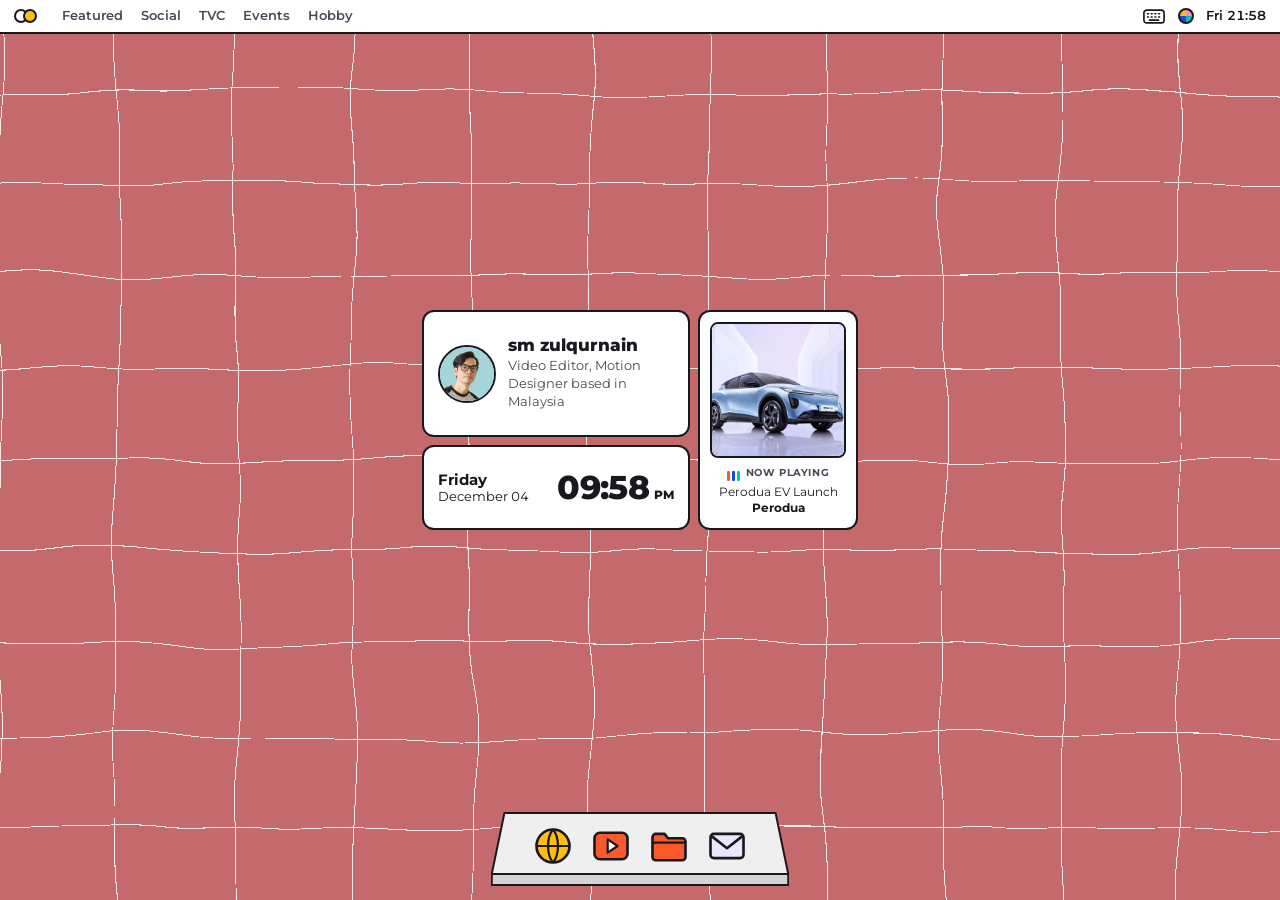
<file: index.html>
<!doctype html>
<html lang="en">
<head>
<meta charset="utf-8">
<meta name="viewport" content="width=device-width, initial-scale=1">
<title>SM Zulqurnain — Video Editor, Motion Designer</title>
<meta name="description" content="Portfolio of SM Zulqurnain (smzulqurnain), video editor and motion designer in Malaysia. Social, TVC and launch work for Perodua, MG, Proton, KFC, Pantene and more.">
<meta name="google-site-verification" content="ULQA0wPzomwdTbBUlYh4OJWzlLiC_-CFfmzI2D49egw">
<link rel="canonical" href="https://smzulqurnain.work/">
<meta property="og:type" content="website">
<meta property="og:url" content="https://smzulqurnain.work/">
<meta property="og:title" content="SM Zulqurnain — Video Editor, Motion Designer">
<meta property="og:description" content="Social, TVC and launch work for Perodua, MG, Proton, KFC, Pantene and more.">
<meta property="og:image" content="https://smzulqurnain.work/assets/thumbs/mg-cyberster-launch.jpg">
<meta name="twitter:card" content="summary_large_image">
<script type="application/ld+json">
{"@context":"https://schema.org","@type":"Person","name":"SM Zulqurnain","alternateName":"smzulqurnain","url":"https://smzulqurnain.work/","image":"https://smzulqurnain.work/assets/profile.jpg","jobTitle":"Video Editor, Motion Designer","address":{"@type":"PostalAddress","addressCountry":"MY"},"sameAs":["https://www.linkedin.com/in/smzulqurnain/","https://www.behance.net/sydworks","https://vimeo.com/smzulqurnain"]}
</script>
<meta name="copyright" content="© SM Zulqurnain">
<link rel="icon" href="favicon.ico" sizes="16x16 32x32">
<link rel="icon" type="image/png" sizes="32x32" href="assets/icons/favicon-32.png">
<link rel="icon" type="image/png" sizes="16x16" href="assets/icons/favicon-16.png">
<link rel="apple-touch-icon" href="assets/icons/apple-touch-icon.png">
<meta name="theme-color" content="#c56a6c">
<link rel="preconnect" href="https://fonts.googleapis.com">
<link rel="preconnect" href="https://fonts.gstatic.com" crossorigin>
<link href="https://fonts.googleapis.com/css2?family=Montserrat:ital,wght@0,400;0,500;0,600;0,700;0,800;0,900;1,800&family=JetBrains+Mono:wght@400;600&display=swap" rel="stylesheet">
<link rel="stylesheet" href="style.css">
</head>
<body>

<!-- wobbly hand-drawn grid -->
<svg class="grid-bg" aria-hidden="true">
  <defs>
    <filter id="wobble"><feTurbulence type="fractalNoise" baseFrequency="0.006" numOctaves="2" seed="7"/><feDisplacementMap in="SourceGraphic" scale="22"/></filter>
    <pattern id="cells" width="118" height="92" patternUnits="userSpaceOnUse">
      <path d="M118 0V92M0 92H118" fill="none" stroke="var(--grid-line)" stroke-width="2"/>
    </pattern>
  </defs>
  <rect x="-40" y="-40" width="calc(100% + 80px)" height="calc(100% + 80px)" fill="url(#cells)" filter="url(#wobble)"/>
</svg>

<!-- menu bar -->
<header class="menubar">
  <div class="mb-left">
    <button class="mb-logo" data-open="terminal" aria-label="Open terminal" title="Terminal"><span></span><span></span></button>
    <nav>
      <button data-open="work">Featured</button>
      <button data-folder="social">Social</button>
      <button data-folder="tvc">TVC</button>
      <button data-folder="events">Events</button>
      <button data-folder="hobby">Hobby</button>
    </nav>
  </div>
  <div class="mb-right"><button class="ksfx" id="ksfx" aria-label="Keyboard sounds" aria-pressed="true"><svg viewBox="0 0 24 16" aria-hidden="true"><rect x="1" y="1" width="22" height="14" rx="3" fill="none" stroke="currentColor" stroke-width="1.8"/><path d="M5 5h1M9 5h1M13 5h1M17 5h1M5 8.5h1M9 8.5h1M13 8.5h1M17 8.5h1M7 12h10" stroke="currentColor" stroke-width="1.8" stroke-linecap="round"/></svg></button><button class="wall" id="wall" title="Change wallpaper" aria-label="Change wallpaper"></button><span id="clock">—</span></div>
</header>

<!-- centre widget: profile, clock, now playing -->
<section class="widget" aria-label="Desktop widget" hidden>
  <button class="wg wg-profile" data-open="about">
    <span class="wg-avatar"></span>
    <span><b class="wg-handle"></b><span class="wg-role"></span></span>
  </button>
  <div class="wg wg-clock" aria-live="off">
    <span class="wg-day"><b></b><span></span></span>
    <span class="wg-tm"><span class="wg-time"></span><span class="wg-ampm"></span></span>
  </div>
  <button class="wg wg-now">
    <span class="wg-art"><img alt=""></span>
    <span class="wg-label"><i></i><i></i><i></i>Now playing</span>
    <span class="wg-title"></span><b class="wg-client"></b>
  </button>
</section>

<main id="desk"></main>

<!-- dock -->
<footer class="dock-wrap">
  <div class="dock">
    <button data-open="work" aria-label="Work"><span class="tip" aria-hidden="true">Work</span><svg viewBox="0 0 40 40"><circle cx="20" cy="20" r="15" fill="var(--yellow)"/><path d="M5 20h30M20 5c-6 7-6 23 0 30M20 5c6 7 6 23 0 30" fill="none" stroke="var(--ink)" stroke-width="2"/><circle cx="20" cy="20" r="15" fill="none" stroke="var(--ink)" stroke-width="2.4"/></svg></button>
    <button data-open="reel" aria-label="Showreel"><span class="tip" aria-hidden="true">Showreel</span><svg viewBox="0 0 40 40"><rect x="5" y="8" width="30" height="24" rx="5" fill="var(--red)" stroke="var(--ink)" stroke-width="2.4"/><path d="M17 14l9 6-9 6z" fill="#fff" stroke="var(--ink)" stroke-width="2" stroke-linejoin="round"/></svg></button>
    <button data-open="finder" aria-label="Folders"><span class="tip" aria-hidden="true">Folders</span><svg viewBox="0 0 40 40"><path d="M5 12a3 3 0 013-3h8l3 4h13a3 3 0 013 3v14a3 3 0 01-3 3H8a3 3 0 01-3-3z" fill="var(--orange)" stroke="var(--ink)" stroke-width="2.4" stroke-linejoin="round"/><path d="M5 17h30" stroke="var(--ink)" stroke-width="2"/></svg></button>
    <button data-open="contact" aria-label="Contact"><span class="tip" aria-hidden="true">Contact</span><svg viewBox="0 0 40 40"><rect x="5" y="9" width="30" height="22" rx="3" fill="var(--blue-soft)" stroke="var(--ink)" stroke-width="2.4"/><path d="M6 11l14 11 14-11" fill="none" stroke="var(--ink)" stroke-width="2.4" stroke-linejoin="round"/></svg></button>
  </div>
</footer>

<template id="win-tpl">
  <article class="win" role="dialog">
    <div class="win-bar">
      <div class="dots"><button class="dot close" aria-label="Close"></button><button class="dot min" aria-label="Minimise"></button><button class="dot max" aria-label="Maximise"></button></div>
      <h2 class="win-title"></h2>
    </div>
    <div class="win-body"></div>
    <div class="win-foot"></div>
  </article>
</template>

<script src="app.js"></script>
<script src="render-invaders.js"></script>
<script src="keysfx.js"></script>
</body>
</html>
</file>
<file: style.css>
/* ===== tokens (Contra wireframe-style: ink outlines, flat fills, chunky radius) ===== */
:root{
  --ink:#18191f;
  --paper:#ffffff;
  --muted:#474a57;
  --desk:#c56a6c;
  --grid-line:rgba(255,255,255,.85);
  --chrome:#efefef;
  /* Contra wireframe kit palette (exact values from the kit's Illustrator file) */
  --blue:#1947e6;
  --pink:#ff89bb;
  --orange:#f95a2c;
  --yellow:#ffbd12;
  --mint:#00c6ae;
  --blue-soft:#e9e7fc;
  --pink-soft:#ffc7de;
  --yellow-soft:#fff4cc;
  --mint-soft:#d6fcf7;
  --red:var(--orange);
  --green:var(--mint);
  --stroke:2px;
  --r-win:12px;
  --r-card:12px;
  --r-ctl:999px;
  --ledge:0 4px 0 -1px var(--chrome), 0 4px 0 1px var(--ink);
  --shadow:0 18px 40px -18px rgba(0,0,0,.45);
  --ui:"Montserrat",system-ui,sans-serif;
  --display:"Montserrat",system-ui,sans-serif;
  --mono:"JetBrains Mono",ui-monospace,monospace;
}
*{box-sizing:border-box}
html,body{height:100%;margin:0}
body{background:var(--desk);color:var(--ink);font:14px/1.45 var(--ui);overflow:hidden;-webkit-font-smoothing:antialiased}
button{font:inherit;color:inherit;background:none;border:0;padding:0;cursor:pointer}
a{color:inherit}
img{display:block;max-width:100%}

.grid-bg{position:fixed;inset:0;width:100%;height:100%;z-index:0}

/* ===== menu bar ===== */
.menubar{position:fixed;top:0;left:0;right:0;height:34px;z-index:9000;display:flex;align-items:center;justify-content:space-between;
  padding:0 14px;background:var(--paper);border-bottom:var(--stroke) solid var(--ink);font-size:12.5px;font-weight:600}
.mb-left{display:flex;align-items:center;gap:14px}
.mb-left nav{display:flex;gap:2px}
.mb-left nav button{padding:4px 8px;border-radius:6px;color:var(--muted)}
.mb-left nav button:hover,.mb-left nav button.on{color:var(--ink);background:var(--chrome)}
.mb-logo{display:flex;align-items:center;width:26px;height:16px;position:relative}
.mb-logo span{position:absolute;width:14px;height:14px;border:var(--stroke) solid var(--ink);border-radius:50%;background:var(--paper)}
.mb-logo span+span{left:9px;background:var(--yellow)}
.mb-right{display:flex;align-items:center;gap:12px;font-variant-numeric:tabular-nums}

/* icon art (used in the Folders window) */
.ico{transform:translateY(-3px) rotate(-3deg)}
.ico{width:56px;height:46px;display:block;transition:transform .2s cubic-bezier(.3,1.6,.5,1);background-repeat:no-repeat;background-size:contain;background-position:center}

/* ===== centre widget ===== */
.widget{position:fixed;z-index:5;left:50%;top:calc(50% - 30px);transform:translate(-50%,-50%);display:grid;grid-template-columns:268px 160px;grid-template-rows:auto auto;gap:8px;animation:wpop .5s .1s cubic-bezier(.2,1.4,.4,1) both}
.widget[hidden]{display:none}
@keyframes wpop{from{opacity:0;transform:translate(-50%,-44%) scale(.92)}}
.wg{background:var(--paper);border:var(--stroke) solid var(--ink);border-radius:var(--r-win);box-shadow:none;text-align:left}
button.wg{transition:transform .2s cubic-bezier(.3,1.6,.5,1)}
button.wg:hover{transform:translateY(-3px)}
.wg-profile{display:flex;align-items:center;gap:12px;padding:12px 14px}
.wg-avatar{width:58px;height:58px;flex:none;border-radius:50%;border:var(--stroke) solid var(--ink);background:var(--blue-soft);overflow:hidden}
.wg-avatar svg,.wg-avatar img{width:100%;height:100%;object-fit:cover;display:block}
.wg-handle{display:block;font:800 17px/1.15 var(--display)}
.wg-role{display:block;font-size:12.5px;color:var(--muted);margin-top:2px}
.wg-clock{display:flex;flex-wrap:nowrap;align-items:center;gap:4px 10px;padding:12px 14px;font-variant-numeric:tabular-nums;container-type:inline-size}
.wg-day{display:flex;flex-direction:column;line-height:1.2;font-size:13px;white-space:nowrap}
.wg-day b{font-size:15px}
.wg-tm{margin-left:auto;display:flex;align-items:baseline;justify-content:flex-end;gap:5px}
.wg-time{font:800 40px/1 var(--display);font-size:clamp(24px,14cqi,36px);letter-spacing:-.02em}
.wg-ampm{font:800 14px/1 var(--display);font-size:clamp(10px,5cqi,13px)}
.wg-now{grid-column:2;grid-row:1/3;display:flex;flex-direction:column;align-items:center;padding:10px 10px 12px;text-align:center}
.wg-art{width:100%;aspect-ratio:1;border:var(--stroke) solid var(--ink);border-radius:8px;overflow:hidden;background:var(--chrome)}
.wg-art img{width:100%;height:100%;object-fit:cover;transition:opacity .35s}
.wg-now.swap .wg-art img,.wg-now.swap .wg-title,.wg-now.swap .wg-client{opacity:0}
.wg-label{display:flex;align-items:flex-end;gap:2px;font-size:10px;font-weight:700;text-transform:uppercase;letter-spacing:.06em;color:var(--muted);margin:8px 0 3px}
.wg-label i{width:3px;height:10px;background:var(--orange);border-radius:1px;transform-origin:bottom;animation:eq .9s ease-in-out infinite alternate}
.wg-label i:nth-child(2){animation-delay:-.3s;background:var(--blue)}
.wg-label i:nth-child(3){animation-delay:-.6s;background:var(--mint);margin-right:4px}
@keyframes eq{from{transform:scaleY(.3)}to{transform:scaleY(1)}}
.wg-title{font-size:12px;line-height:1.25;transition:opacity .35s}
.wg-client{font-size:12px;transition:opacity .35s}

/* ===== windows ===== */
#desk{position:fixed;inset:34px 0 0 0;z-index:10;pointer-events:none}
.win{position:absolute;pointer-events:auto;background:var(--paper);border:var(--stroke) solid var(--ink);border-radius:var(--r-win);
  box-shadow:none;display:flex;flex-direction:column;min-width:240px;max-width:calc(100vw - 24px);max-height:calc(100vh - 150px);
  animation:pop .32s cubic-bezier(.2,1.4,.4,1) both}
.win.closing{animation:shut .18s ease-in both}
.win.max{transform:none;left:12px!important;top:10px!important;width:calc(100vw - 24px)!important;height:calc(100vh - 160px)!important;max-height:none}
@keyframes pop{from{opacity:0;transform:scale(.86) translateY(14px)}}
@keyframes shut{to{opacity:0;transform:scale(.9) translateY(10px)}}
.win-bar{display:flex;align-items:center;gap:10px;height:30px;padding:0 10px;border-bottom:var(--stroke) solid var(--ink);cursor:grab;user-select:none;touch-action:none;flex:none}
.win-bar:active{cursor:grabbing}
.dots{display:flex;gap:5px}
.dot{width:11px;height:11px;border:1.8px solid var(--ink);border-radius:50%;background:var(--paper)}
.win.front .dot.close:hover{background:var(--red)}
.win.front .dot.min:hover{background:var(--yellow)}
.dot.max{cursor:default}
.win-title{flex:1;margin:0;font-size:12px;font-weight:600;text-align:center;padding-right:43px;white-space:nowrap;overflow:hidden;text-overflow:ellipsis}
.win-body{overflow:auto;flex:1;min-height:0}
.win-foot{height:8px;flex:none;cursor:grab;touch-action:none}
.win.dragging{transition:none;transform:rotate(-.6deg)}
.win.dragging,.win.dragging *{cursor:grabbing!important;user-select:none}
.win:not(.front) .win-bar{color:var(--muted)}

/* browser */
.addr{display:flex;align-items:center;gap:8px;padding:10px 14px;border-bottom:1px dashed #cfcfcf;font-size:12px;color:var(--muted)}
.addr b{flex:1;border:var(--stroke) solid var(--ink);border-radius:var(--r-ctl);padding:3px 12px;color:var(--ink);font-weight:500}
.engine{padding:34px 24px 18px;text-align:center}
.logo{font:800 clamp(44px,7vw,74px)/1 var(--display);letter-spacing:-.02em;margin:0 0 20px;display:inline-flex}
.logo span{-webkit-text-stroke:2.5px var(--ink);paint-order:stroke fill;display:inline-block;transition:transform .25s cubic-bezier(.3,1.8,.5,1)}
.logo span:hover{transform:translateY(-6px) rotate(-6deg)}
.search{display:flex;align-items:center;max-width:380px;margin:0 auto;border:var(--stroke) solid var(--ink);border-radius:var(--r-ctl);padding:0 14px;height:36px;background:var(--paper)}
.search input{flex:1;border:0;outline:0;font:inherit;background:none;min-width:0}
.search kbd{font:600 11px var(--mono);color:var(--muted)}
.chips{display:flex;flex-wrap:wrap;justify-content:center;gap:6px;margin-top:14px}
.chip{border:var(--stroke) solid var(--ink);border-radius:var(--r-ctl);padding:3px 12px;font-size:12px;font-weight:700;background:var(--c,var(--paper))}
.chip:hover{transform:translateY(-1px)}
.chip.on{background:var(--ink);color:var(--paper)}
.empty{grid-column:1/-1;text-align:center;color:var(--muted);padding:20px 0}

/* terminal */
.term{background:var(--paper);font:13px/1.65 var(--mono);padding:14px 16px 18px;min-height:140px}
.term .p{color:var(--muted)}
.term .p::before{content:"> | ";}
.term .o{margin:0 0 8px;white-space:pre-wrap}
.term .cur{display:inline-block;width:8px;height:15px;background:var(--ink);vertical-align:-2px;animation:blink 1s steps(1) infinite}
@keyframes blink{50%{opacity:0}}

/* project */
.proj img{width:100%;aspect-ratio:16/9;object-fit:cover;border-bottom:var(--stroke) solid var(--ink)}
.proj-info{padding:14px 16px 16px;display:flex;align-items:center;gap:12px;flex-wrap:wrap}
.proj-info h3{margin:0;font:800 20px/1.1 var(--display);flex:1;min-width:160px}
.tag{border:var(--stroke) solid var(--ink);border-radius:var(--r-ctl);padding:2px 10px;font-size:11px;font-weight:700;background:var(--c,var(--yellow-soft))}
.btn{display:inline-flex;align-items:center;justify-content:center;gap:8px;border:var(--stroke) solid var(--ink);border-radius:var(--r-ctl);padding:7px 18px;font-weight:700;font-size:13px;text-decoration:none;background:var(--ink);color:var(--paper);transition:transform .15s cubic-bezier(.3,1.6,.5,1),background .15s}
.btn:hover{transform:translateY(-2px)}
.btn:active{transform:translateY(1px)}
.btn.ghost{background:var(--paper);color:var(--ink)}
.btn.ghost:hover{background:var(--yellow-soft)}

/* post (project window) */
.proj-hero{width:100%;max-height:min(420px,52vh);object-fit:contain;background:var(--paper);display:block;border-bottom:var(--stroke) solid var(--ink)}
.proj-info h3 small{display:block;font:500 12px var(--ui);color:var(--muted);margin-top:3px}
.post{padding:0 22px 26px;display:flex;flex-direction:column;gap:14px}
.post-h{margin:12px 0 -4px;font:800 18px/1.2 var(--display)}
.post-text{max-width:62ch;color:#2b2b2b}
.post-text p{margin:0 0 10px}
.post-img{width:100%;border:var(--stroke) solid var(--ink);border-radius:10px}
.post-gallery{display:flex;flex-wrap:wrap;gap:8px;justify-content:center}

video.post-img{display:block}
.post-gallery img,.post-gallery video{height:210px;width:auto;flex:0 0 auto;max-width:100%;object-fit:contain;border:var(--stroke) solid var(--ink);border-radius:10px;background:var(--chrome)}
.player{position:relative;width:100%;background:var(--ink);border:var(--stroke) solid var(--ink);border-radius:10px;overflow:hidden;margin:0 auto}
.player.wide{aspect-ratio:16/9}
.player.square{aspect-ratio:1;max-width:460px}
.player.portrait{aspect-ratio:4/5;max-width:420px}
.player.tall{aspect-ratio:9/16;max-width:340px}
.player iframe,.player video{position:absolute;inset:0;width:100%;height:100%;border:0;display:block}
.video-row{display:flex;flex-wrap:wrap;gap:10px;justify-content:center}
.video-row .player{flex:1 1 200px;margin:0}
.video-row.n1 .player{flex:0 1 auto;width:100%}
.video-row .player.tall{max-width:260px}
.video-row .player.portrait{max-width:300px}
.video-row .player.square{max-width:340px}
.video-row.n1 .player.tall{max-width:340px}
.video-row.n1 .player.square{max-width:460px}
/* showreel window: player sits edge to edge */
.win-body > .player{border:0;border-bottom:var(--stroke) solid var(--ink);border-radius:0;max-width:none}
@media (max-width:720px){.post{padding:0 14px 20px}.post-gallery img,.post-gallery video{height:150px}}

/* folder */
.files{display:grid;grid-template-columns:repeat(3,minmax(0,1fr));gap:16px 12px;padding:16px}
.results.files{padding-top:4px}
.empty{grid-column:1/-1}
.file{display:flex;flex-direction:column;align-items:center;gap:6px;font-size:11px;font-weight:600;text-align:center;line-height:1.25;padding:4px;border-radius:8px}
.file img{width:100%;aspect-ratio:16/10;object-fit:cover;border:var(--stroke) solid var(--ink);border-radius:10px;transition:transform .18s cubic-bezier(.3,1.6,.5,1)}
.file:hover img{transform:rotate(-2deg) scale(1.04)}
.folder-note{padding:0 16px 16px;display:flex;justify-content:space-between;align-items:center;gap:10px;flex-wrap:wrap;color:var(--muted);font-size:12px}
.finder{display:grid;grid-template-columns:repeat(auto-fill,minmax(84px,1fr));gap:18px 8px;padding:20px 16px 24px;background:var(--paper)}
.finder button{display:flex;flex-direction:column;align-items:center;gap:7px;padding:6px 4px;border-radius:10px}
.finder button:hover,.finder button:focus-visible{background:rgba(20,20,20,.06)}
.finder .ico{width:64px;height:52px}
.finder button:hover .ico{transform:translateY(-3px) rotate(-3deg)}
.finder-name{font:600 12px/1.2 var(--mono)}

/* about / contact */
.note{padding:18px 20px 20px;max-width:520px}
.note h3{font:800 26px/1.05 var(--display);margin:0 0 10px}
.note p{margin:0 0 12px}
.hl{background:var(--yellow);padding:0 4px;border-radius:3px;box-shadow:inset 0 -2px 0 var(--ink)}
.links{display:flex;flex-wrap:wrap;gap:8px;margin-top:6px}
.reel{display:grid;place-items:center;aspect-ratio:16/9;background:var(--ink);position:relative;overflow:hidden}
.reel img{position:absolute;inset:0;width:100%;height:100%;object-fit:cover;opacity:.55}
.reel a{position:relative;width:76px;height:76px;border-radius:50%;background:var(--red);border:var(--stroke) solid var(--ink);display:grid;place-items:center;box-shadow:0 5px 0 var(--ink);transition:transform .2s cubic-bezier(.3,1.8,.5,1)}
.reel a:hover{transform:scale(1.1)}
.reel a::after{content:"";border-left:22px solid #fff;border-top:14px solid transparent;border-bottom:14px solid transparent;margin-left:6px}

/* credit line (About window) */
.credit{margin:16px 0 0!important;padding-top:12px;border-top:1px dashed #cfcfcf;font-size:12px;color:var(--muted)}
.credit .copy{display:block;color:var(--ink);font-weight:600;margin-bottom:3px}
.credit a{color:var(--ink);font-weight:600;text-decoration-thickness:1px;text-underline-offset:2px}
.credit a:hover{background:var(--yellow-soft)}

/* contact */
.mail-label{margin:14px 0 2px!important;font-size:12px;font-weight:700;text-transform:uppercase;letter-spacing:.06em;color:var(--muted)}
.mail{font:800 22px/1.2 var(--display);text-decoration:none;background:linear-gradient(var(--yellow),var(--yellow)) 0 88%/100% 35% no-repeat;padding:0 2px;word-break:break-all}
.mail:hover{background-size:100% 100%}

/* profile (kit profile screen) */
.profile{background:var(--blue);color:var(--paper);text-align:center;padding:22px 20px 18px;border-bottom:var(--stroke) solid var(--ink)}
.avatar{width:92px;height:92px;margin:0 auto 10px;border-radius:50%;border:var(--stroke) solid var(--ink);background:var(--yellow);overflow:hidden}
.avatar svg,.avatar img{width:100%;height:100%;object-fit:cover;display:block}
.profile h3{margin:0;font:800 24px/1.1 var(--display)}
.profile p{margin:2px 0 14px;opacity:.85;font-size:13px}
.profile .btn{background:var(--paper);color:var(--ink)}
.stats{display:flex;justify-content:center;gap:10px;margin-top:16px}
.stats div{background:var(--paper);color:var(--ink);border:var(--stroke) solid var(--ink);border-radius:10px;padding:6px 12px;min-width:84px}
.stats b{display:block;font:800 18px/1.1 var(--display)}
.stats span{font-size:11px;color:var(--muted)}
.tags{display:flex;flex-wrap:wrap;gap:6px;margin:4px 0 14px}
.ksfx{width:24px;height:18px;display:grid;place-items:center;color:var(--ink);border-radius:4px;position:relative}
.ksfx svg{width:22px;height:15px}
.ksfx:hover{background:var(--chrome)}
.ksfx.off{color:var(--muted);opacity:.55}
.ksfx.off::after{content:"";position:absolute;left:2px;right:2px;top:50%;height:2px;background:var(--orange);transform:rotate(-30deg);border-radius:2px}
.wall{width:16px;height:16px;border-radius:50%;border:var(--stroke) solid var(--ink);background:conic-gradient(var(--pink) 0 25%,var(--mint) 0 50%,var(--blue) 0 75%,var(--yellow) 0)}

/* ===== Render Invaders ===== */
.ri{background:#16161c}
.ri-stage{position:relative}
.ri-stage canvas{display:block;width:100%;aspect-ratio:640/420;touch-action:none;cursor:crosshair}
.ri-mute{position:absolute;right:10px;top:10px;width:28px;height:28px;border-radius:50%;background:rgba(255,255,255,.85);border:var(--stroke) solid var(--ink);font-weight:800;z-index:2}
.ri-mute.off{opacity:.45;text-decoration:line-through}
.ri-card{position:absolute;inset:0;display:flex;flex-direction:column;align-items:center;justify-content:center;text-align:center;color:#fff;padding:16px;cursor:pointer;background:rgba(22,22,28,.55)}
.ri-card p{margin:4px 0}
.ri-title{margin:0 0 8px;font:800 clamp(30px,8vw,52px)/.95 var(--display);color:var(--yellow);letter-spacing:.01em}
.ri-big{font:800 26px var(--display)}
.ri-go{font:800 20px var(--display);color:#8fd49a;animation:ripulse 1.2s ease-in-out infinite}
@keyframes ripulse{50%{opacity:.45}}
.ri-small{font-size:11.5px;opacity:.7}
.ri-legend{list-style:none;margin:6px 0 10px;padding:0;display:grid;grid-template-columns:repeat(2,auto);gap:4px 18px;font-size:12px;text-align:left}
.ri-legend i{display:inline-block;width:10px;height:10px;border-radius:2px;margin-right:6px;vertical-align:-1px}
.ri-legend b{opacity:.6;font-weight:600;margin-left:4px}
.ri-share{margin-top:12px;background:var(--yellow);color:var(--ink);border:var(--stroke) solid var(--ink);border-radius:999px;padding:8px 16px;font-weight:800;cursor:pointer}
.ri-share:hover:not(:disabled){transform:translateY(-2px)}
.ri-share:disabled{opacity:.6;cursor:default}
.ri-share-row{display:flex;align-items:center;justify-content:center;gap:12px;margin-top:10px}
.ri-share-row .ri-share{margin-top:0}
.ri-share-col{display:flex;flex-direction:column;align-items:flex-start;gap:6px}
.ri-qr{width:92px;height:92px;background:#fff;border:var(--stroke) solid var(--ink);border-radius:8px;padding:2px;flex:none}
.ri-qr svg{display:block;width:100%;height:100%}
.ri-qr-note{margin:0!important;font-size:11.5px;line-height:1.3;text-align:left;opacity:.85}
.ri-story{display:flex;flex-direction:column;align-items:center;gap:10px;padding:14px;background:#16161c;color:#fff;text-align:center}
.ri-story img{width:100%;max-width:300px;border-radius:10px;border:var(--stroke) solid var(--ink)}
.ri-story .ri-share{margin-top:0}
.ri-hud{display:flex;justify-content:space-between;gap:10px;padding:8px 12px;background:#fdf7ef;font-weight:700;font-size:12.5px;border-top:var(--stroke) solid var(--ink)}
.ri-mid{color:var(--orange)}

.ri-toast{position:fixed;left:50%;top:48px;transform:translateX(-50%);z-index:9500;background:var(--ink);color:var(--yellow);font:700 13px var(--mono);padding:8px 14px;border-radius:999px;box-shadow:0 3px 0 var(--chrome),0 3px 0 2px var(--ink);animation:ritoast 2.2s ease both;pointer-events:none}
.dock .ri-installing{animation:riinstall .9s cubic-bezier(.3,1.6,.5,1) both}
@keyframes riinstall{0%{transform:translateY(30px) scale(.2);opacity:0}45%{transform:translateY(-18px) scale(1.15);opacity:1}70%{transform:translateY(0) scale(.95)}85%{transform:translateY(-6px)}100%{transform:none}}
@keyframes ritoast{0%{opacity:0;transform:translate(-50%,-8px)}12%,80%{opacity:1;transform:translate(-50%,0)}100%{opacity:0}}

/* ===== dock ===== */
.dock-wrap{position:fixed;bottom:14px;left:0;right:0;z-index:9000;display:flex;justify-content:center;pointer-events:none}
.dock{pointer-events:auto;display:flex;gap:14px;align-items:flex-end;padding:12px 40px 18px;position:relative}
.dock::before{content:"";position:absolute;inset:0;z-index:0;background:url("data:image/svg+xml,%3Csvg xmlns='http://www.w3.org/2000/svg' viewBox='0 0 400 80' preserveAspectRatio='none'%3E%3Cpath d='M18 1H382L399 67H1Z' fill='%23efefef' stroke='%2318191f' stroke-width='2' vector-effect='non-scaling-stroke' stroke-linejoin='round'/%3E%3Cpath d='M1 67H399V79H1Z' fill='%23d4d4d4' stroke='%2318191f' stroke-width='2' vector-effect='non-scaling-stroke'/%3E%3C/svg%3E") center/100% 100% no-repeat}
.dock button{width:44px;height:44px;position:relative;transition:transform .22s cubic-bezier(.3,1.8,.5,1);z-index:1}
.dock button svg{width:100%;height:100%;overflow:visible}
.dock button:hover{transform:translateY(-8px) scale(1.18)}
.dock .tip{position:absolute;left:50%;bottom:calc(100% + 16px);transform:translateX(-50%) translateY(4px) scale(.85);transform-origin:50% 100%;
  background:var(--ink);color:var(--paper);font:600 12px/1 var(--ui);padding:7px 10px;border-radius:8px;white-space:nowrap;pointer-events:none;opacity:0;transition:opacity .12s,transform .18s cubic-bezier(.3,1.6,.5,1)}
.dock .tip::after{content:"";position:absolute;left:50%;top:100%;margin-left:-6px;border:6px solid transparent;border-top-color:var(--ink);border-bottom:0}
.dock button:hover .tip,.dock button:focus-visible .tip{opacity:1;transform:translateX(-50%) translateY(0) scale(.85)}
.dock button.open::after{content:"";position:absolute;bottom:-8px;left:50%;width:5px;height:5px;margin-left:-2.5px;border-radius:50%;background:var(--ink)}
/* the trapezoid needs the outline drawn separately because clip-path cuts the border */
.dock-wrap::before{content:"";position:absolute}

:focus-visible{outline:3px solid var(--blue);outline-offset:2px}

/* ===== mobile ===== */
@media (max-width:720px){
  .widget{grid-template-columns:minmax(0,1fr) 128px;width:calc(100vw - 32px);top:calc(50% - 36px)}
  /* phone: day/date left, time right on one row; time shrinks to fit the narrow card */
  .wg-clock{flex-wrap:nowrap;gap:8px;padding:12px}
  .wg-day{font-size:12px}
  .wg-day b{font-size:14px}
  .wg-tm{gap:3px}
  .wg-time{font-size:clamp(18px,13cqi,30px)}
  .wg-ampm{font-size:clamp(9px,4.5cqi,12px)}
  .wg-profile{padding:10px}
  .wg-avatar{width:46px;height:46px}
  .mb-left nav{display:none}
  .win{max-height:calc(100dvh - 140px)}
  .dock{gap:8px;padding:10px 26px 16px}
  .dock button{width:38px;height:38px}
}
/* very small phones: not enough room for one row, so the time drops below (still right-aligned) */
@media (max-width:359px){.wg-clock{flex-wrap:wrap}.wg-day{width:100%}.wg-time{font-size:26px}.wg-ampm{font-size:11px}}
@media (prefers-reduced-motion:reduce){*{animation:none!important;transition:none!important}}
</file>
